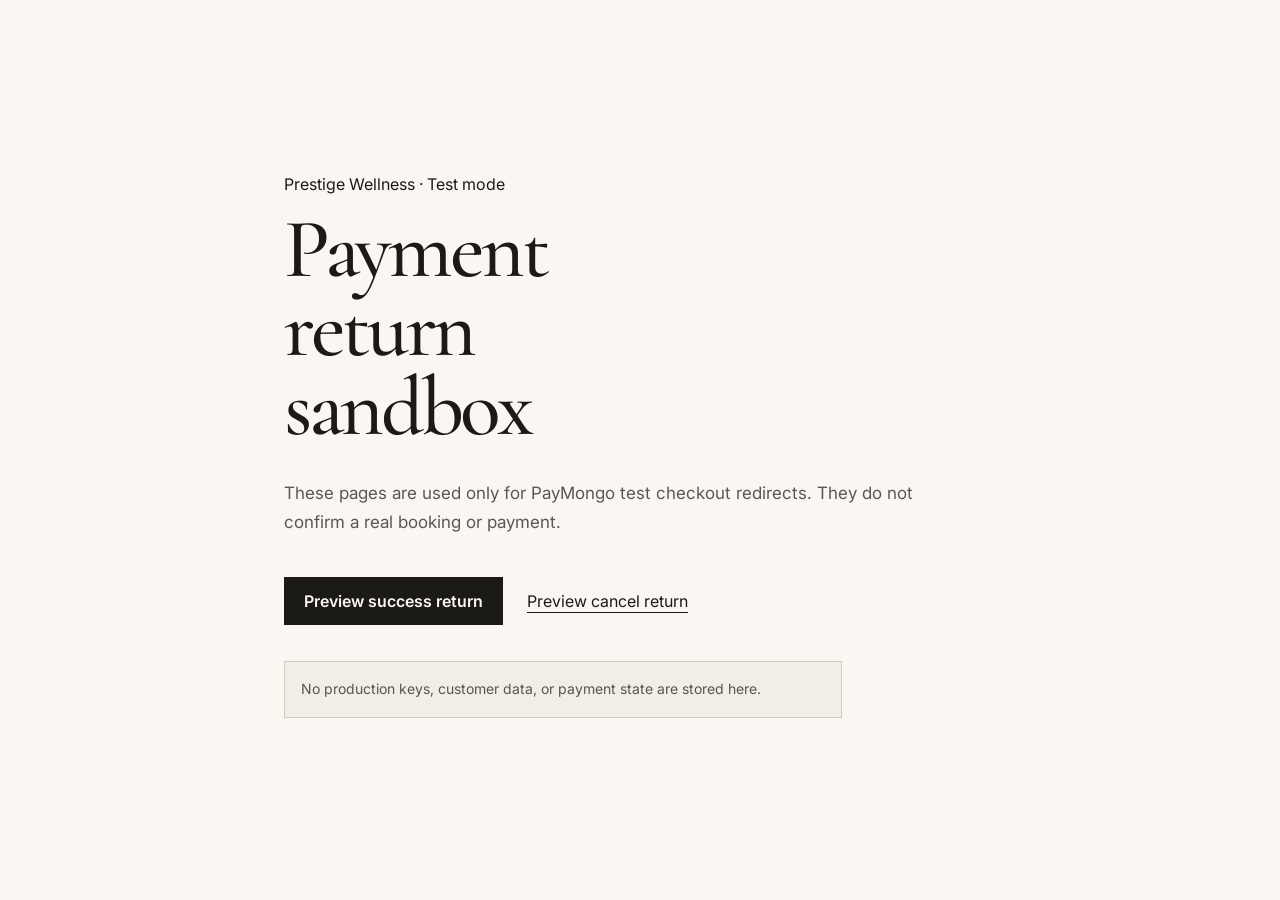
<file: index.html>
<!doctype html>
<html lang="en">
  <head>
    <meta charset="utf-8" />
    <meta name="viewport" content="width=device-width, initial-scale=1" />
    <meta name="robots" content="noindex,nofollow" />
    <title>Prestige PayMongo Sandbox</title>
    <link rel="stylesheet" href="./styles.css" />
  </head>
  <body>
    <main class="page">
      <p class="eyebrow">Prestige Wellness · Test mode</p>
      <h1>Payment return sandbox</h1>
      <p class="lede">
        These pages are used only for PayMongo test checkout redirects. They do
        not confirm a real booking or payment.
      </p>
      <div class="actions">
        <a class="button" href="./success/?reference=DEMO-REFERENCE">Preview success return</a>
        <a class="text-link" href="./cancel/?reference=DEMO-REFERENCE">Preview cancel return</a>
      </div>
      <p class="notice">No production keys, customer data, or payment state are stored here.</p>
    </main>
  </body>
</html>
</file>
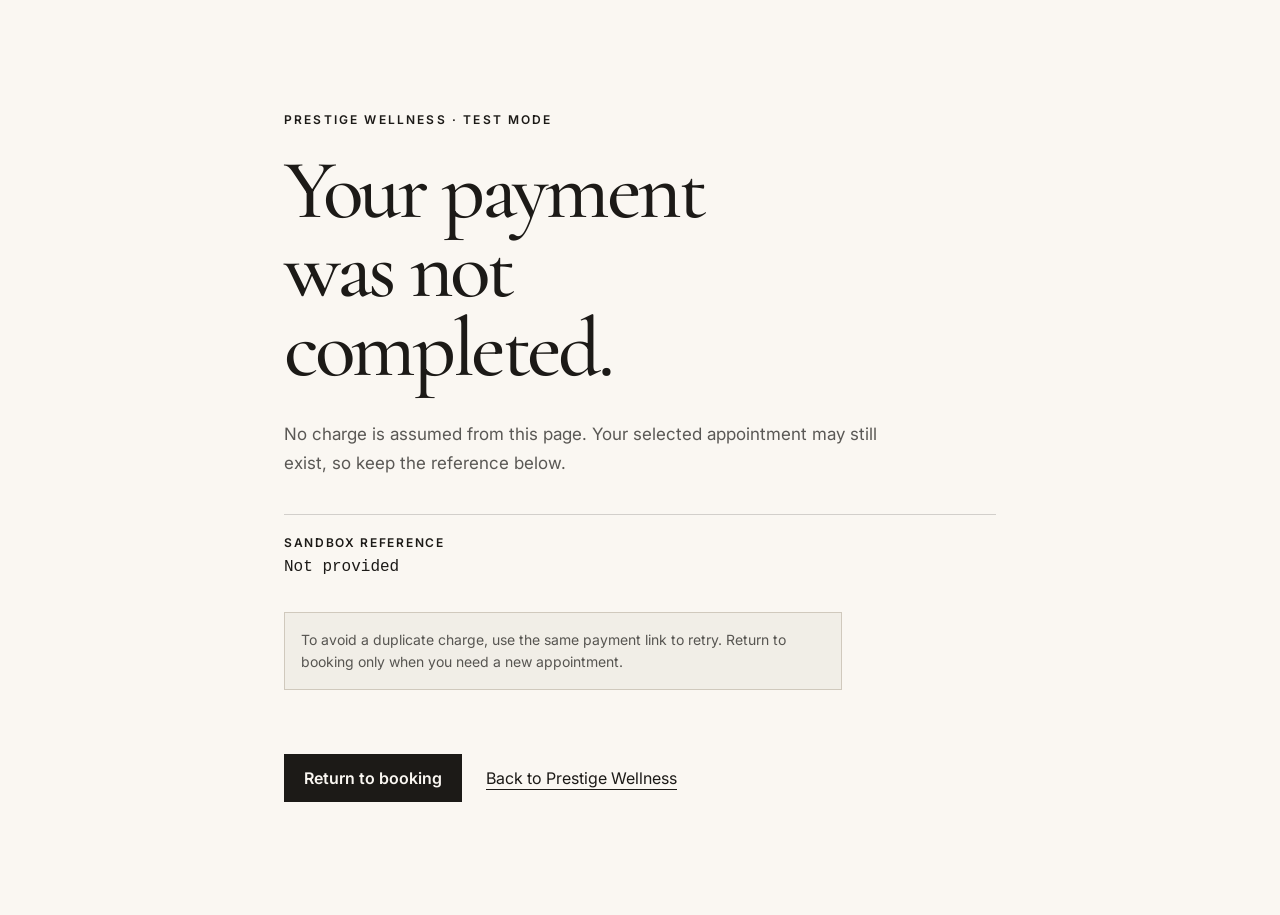
<file: cancel/index.html>
<!doctype html>
<html lang="en">
  <head>
    <meta charset="utf-8" />
    <meta name="viewport" content="width=device-width, initial-scale=1" />
    <meta name="robots" content="noindex,nofollow" />
    <title>Checkout closed · Prestige Wellness</title>
    <link rel="stylesheet" href="../styles.css?v=20261006-1" />
  </head>
  <body>
    <main class="page">
      <p class="environment">Prestige Wellness · Test mode</p>
      <h1>Your payment was not completed.</h1>
      <p class="lede">
        No charge is assumed from this page. Your selected appointment may still exist, so keep the reference below.
      </p>
      <dl class="reference">
        <dt>Sandbox reference</dt>
        <dd data-reference>Not provided</dd>
      </dl>
      <p class="notice" data-state-message>
        To avoid a duplicate charge, use the same payment link to retry. Return to booking only when you need a new appointment.
      </p>
      <div class="actions" aria-label="Next steps">
        <a class="button" href="https://api.leadconnectorhq.com/booking/prestige-wellness-bgc-b5i4j5h9j9b">
          Return to booking
        </a>
        <a class="text-link" href="https://otepleonor.github.io/prestige-wellness-teaser/v3/">
          Back to Prestige Wellness
        </a>
      </div>
    </main>
    <script src="../status.js?v=20261006-1" defer></script>
  </body>
</html>
</file>
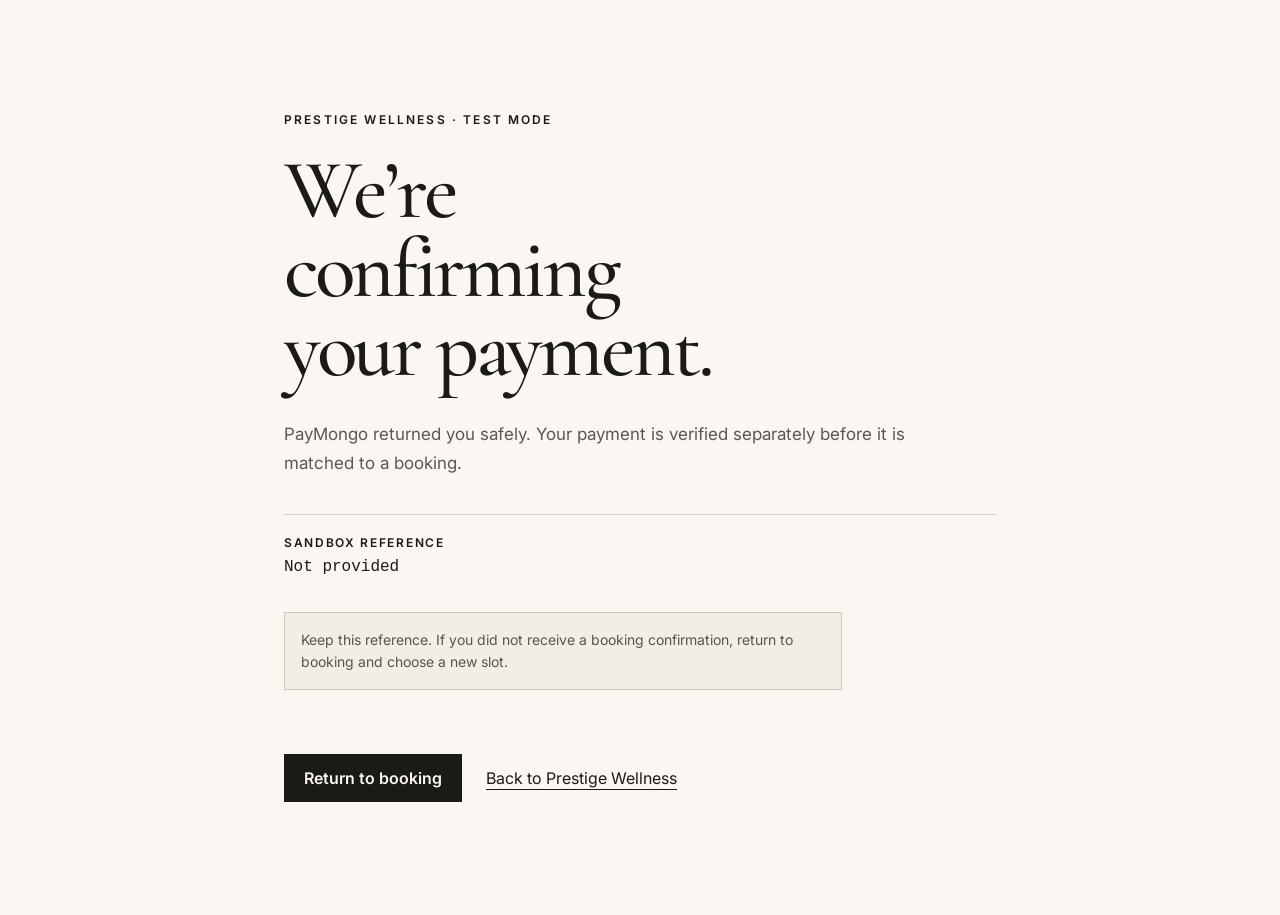
<file: success/index.html>
<!doctype html>
<html lang="en">
  <head>
    <meta charset="utf-8" />
    <meta name="viewport" content="width=device-width, initial-scale=1" />
    <meta name="robots" content="noindex,nofollow" />
    <title>Payment verification pending · Prestige Wellness</title>
    <link rel="stylesheet" href="../styles.css?v=20261006-1" />
  </head>
  <body>
    <main class="page">
      <p class="environment">Prestige Wellness · Test mode</p>
      <h1>We’re confirming your payment.</h1>
      <p class="lede">
        PayMongo returned you safely. Your payment is verified separately before it is matched to a booking.
      </p>
      <dl class="reference">
        <dt>Sandbox reference</dt>
        <dd data-reference>Not provided</dd>
      </dl>
      <p class="notice" data-state-message>
        Keep this reference. If you did not receive a booking confirmation, return to booking and choose a new slot.
      </p>
      <div class="actions" aria-label="Next steps">
        <a class="button" href="https://api.leadconnectorhq.com/booking/prestige-wellness-bgc-b5i4j5h9j9b">
          Return to booking
        </a>
        <a class="text-link" href="https://otepleonor.github.io/prestige-wellness-teaser/v3/">
          Back to Prestige Wellness
        </a>
      </div>
    </main>
    <script src="../status.js?v=20261006-1" defer></script>
  </body>
</html>
</file>
<file: styles.css>
@import url("https://fonts.googleapis.com/css2?family=Cormorant+Garamond:wght@500&family=Inter:wght@400;500;600&display=swap");

:root {
  color-scheme: light;
  font-family: "Inter", sans-serif;
  color: #1c1a17;
  background: #faf7f2;
}

* {
  box-sizing: border-box;
}

body {
  min-height: 100vh;
  margin: 0;
}

.page {
  display: flex;
  min-height: 100vh;
  max-width: 760px;
  margin: 0 auto;
  padding: clamp(48px, 9vw, 112px) 24px;
  flex-direction: column;
  justify-content: center;
}

.environment {
  margin: 0 0 24px;
  font-size: 12px;
  font-weight: 600;
  letter-spacing: 0.18em;
  text-transform: uppercase;
}

h1 {
  max-width: 11ch;
  margin: 0;
  font-family: "Cormorant Garamond", Georgia, serif;
  font-size: clamp(48px, 9vw, 84px);
  font-weight: 500;
  letter-spacing: -0.04em;
  line-height: 0.94;
}

.lede {
  max-width: 58ch;
  margin: 32px 0 0;
  color: rgba(28, 26, 23, 0.72);
  font-size: 17px;
  line-height: 1.7;
}

.actions {
  display: flex;
  margin-top: 40px;
  align-items: center;
  gap: 24px;
  flex-wrap: wrap;
}

.button {
  display: inline-flex;
  min-height: 48px;
  padding: 14px 20px;
  align-items: center;
  justify-content: center;
  color: #faf7f2;
  background: #1c1a17;
  font-weight: 600;
  text-decoration: none;
}

.button:hover {
  background: #3a352f;
}

.text-link {
  width: fit-content;
  color: #1c1a17;
  text-underline-offset: 5px;
}

.button:focus-visible,
.text-link:focus-visible {
  outline: 2px solid #1c1a17;
  outline-offset: 4px;
}

.reference {
  margin: 36px 0 0;
  padding-top: 20px;
  border-top: 1px solid rgba(28, 26, 23, 0.18);
}

.reference dt {
  font-size: 12px;
  font-weight: 600;
  letter-spacing: 0.14em;
  text-transform: uppercase;
}

.reference dd {
  margin: 8px 0 0;
  font-family: ui-monospace, SFMono-Regular, Menlo, monospace;
  overflow-wrap: anywhere;
}

.notice {
  max-width: 62ch;
  margin: 36px 0 24px;
  padding: 16px;
  border: 1px solid rgba(138, 123, 99, 0.32);
  color: rgba(28, 26, 23, 0.72);
  background: rgba(138, 123, 99, 0.08);
  font-size: 14px;
  line-height: 1.6;
}

.notice[data-tone="warning"] {
  border-color: #9a6a2f;
  color: #573811;
  background: #f4e8d7;
}

::selection {
  color: #faf7f2;
  background: #1c1a17;
}

@media (max-width: 520px) {
  .page {
    justify-content: flex-start;
    padding-block: 48px;
  }

  .actions {
    align-items: stretch;
    flex-direction: column;
    gap: 18px;
  }

  .button {
    width: 100%;
  }
}
</file>
